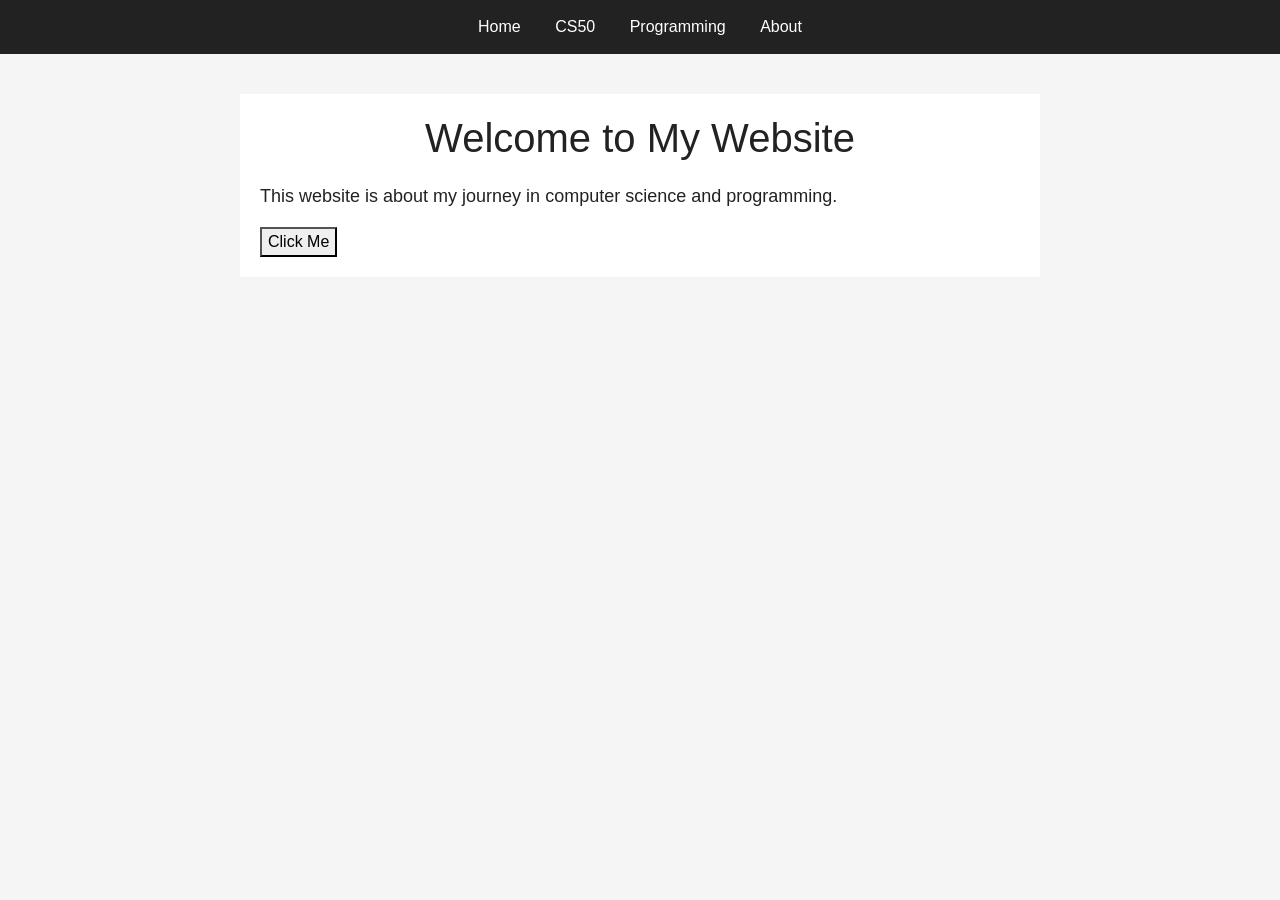
<file: Pset8/homepage/index.html>
<!DOCTYPE html>

<html lang="en">
    <head>
        <link href="https://cdn.jsdelivr.net/npm/bootstrap@5.3.8/dist/css/bootstrap.min.css" rel="stylesheet"
              integrity="sha384-sRIl4kxILFvY47J16cr9ZwB07vP4J8+LH7qKQnuqkuIAvNWLzeN8tE5YBujZqJLB"
              crossorigin="anonymous">
        <script src="https://cdn.jsdelivr.net/npm/bootstrap@5.3.8/dist/js/bootstrap.bundle.min.js"
                integrity="sha384-FKyoEForCGlyvwx9Hj09JcYn3nv7wiPVlz7YYwJrWVcXK/BmnVDxM+D2scQbITxI"
                crossorigin="anonymous"></script>
        <link href="styles.css" rel="stylesheet">
        <title>My Webpage</title>
    </head>

    <script src="script.js"></script>
    <body>
        <nav>
            <a href="index.html">Home</a>
            <a href="cs50.html">CS50</a>
            <a href="programming.html">Programming</a>
            <a href="about.html">About</a>
        </nav>

        <main>
            <h1>Welcome to My Website</h1>
            <p>This website is about my journey in computer science and programming.</p>
            <button onclick="showMessage()">Click Me</button>
        </main>
    </body>
</html>
</file>
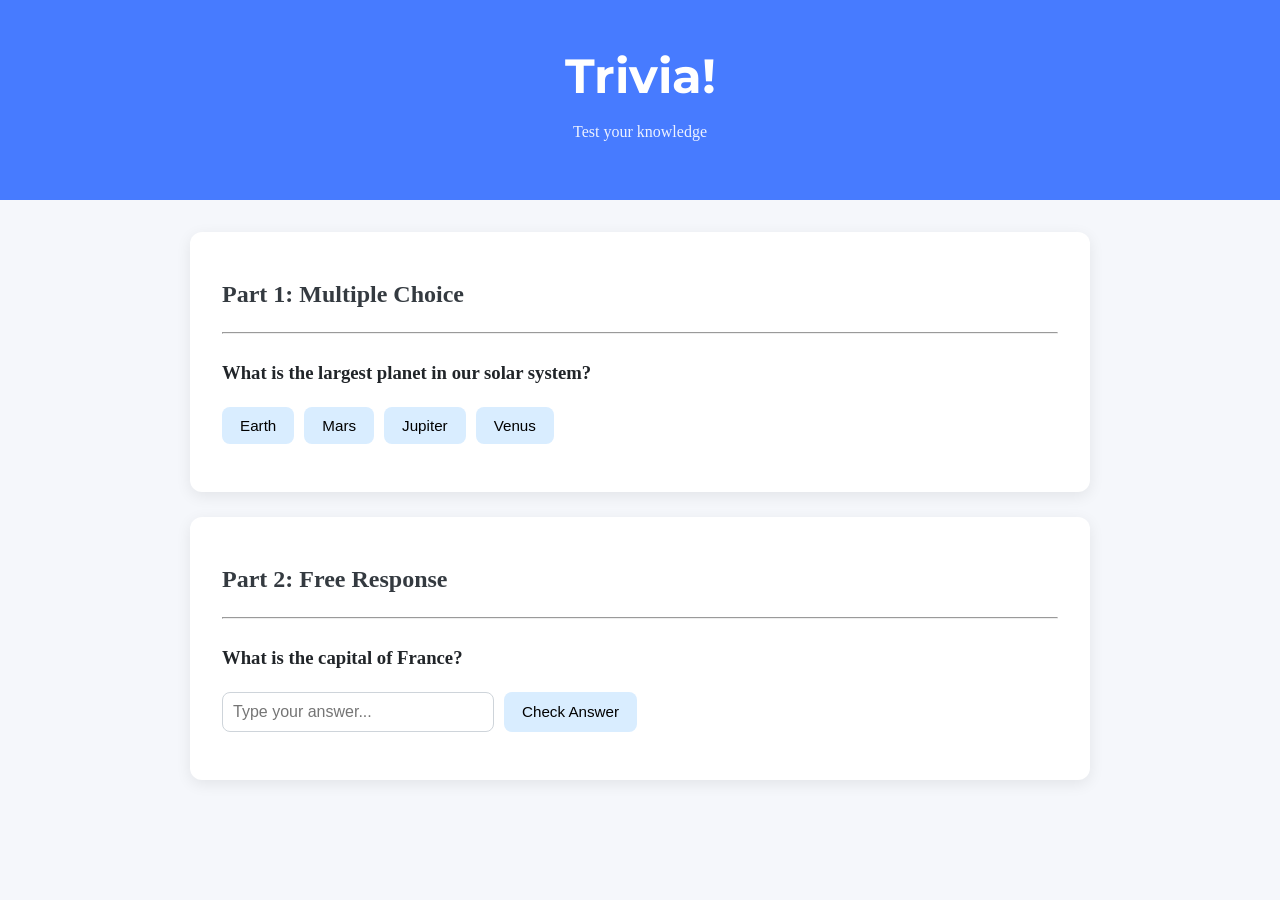
<file: Pset8/trivia/index.html>
<!DOCTYPE html>

<html lang="en">
    <head>
        <link href="https://fonts.googleapis.com/css2?family=Montserrat:wght@500&display=swap" rel="stylesheet">
        <link href="styles.css" rel="stylesheet">

        <title>Trivia!</title>

        <script>
            function checkAnswer(event)
            {
                let button = event.target;

                if (button.innerHTML == "Jupiter")
                {
                    button.style.backgroundColor = "green";
                    button.parentElement.querySelector(".feedback").innerHTML = "Correct!";
                }
                else
                {
                    button.style.backgroundColor = "red";
                    button.parentElement.querySelector(".feedback").innerHTML = "Incorrect";
                }
            }

            function checkText(event)
            {
                let button = event.target;
                let input = button.parentElement.querySelector("input");

                if (input.value.toLowerCase() == "paris")
                {
                    input.style.backgroundColor = "green";
                    input.parentElement.querySelector(".feedback").innerHTML = "Correct!";
                }
                else
                {
                    input.style.backgroundColor = "red";
                    input.parentElement.querySelector(".feedback").innerHTML = "Incorrect";
                }
            }
        </script>
    </head>

    <body>

        <div class="header">
            <h1>Trivia!</h1>
            <p>Test your knowledge</p>
        </div>

        <div class="container">

            <div class="section">

                <h2>Part 1: Multiple Choice</h2>

                <hr>

                <h3>What is the largest planet in our solar system?</h3>

                <div class="answers">
                    <button onclick="checkAnswer(event)">Earth</button>
                    <button onclick="checkAnswer(event)">Mars</button>
                    <button onclick="checkAnswer(event)">Jupiter</button>
                    <button onclick="checkAnswer(event)">Venus</button>
                </div>

                <p class="feedback"></p>

            </div>


            <div class="section">

                <h2>Part 2: Free Response</h2>

                <hr>

                <h3>What is the capital of France?</h3>

                <div class="free-answer">
                    <input type="text" placeholder="Type your answer...">

                    <button onclick="checkText(event)">Check Answer</button>
                </div>

                <p class="feedback"></p>

            </div>

        </div>

    </body>
</html>
</file>
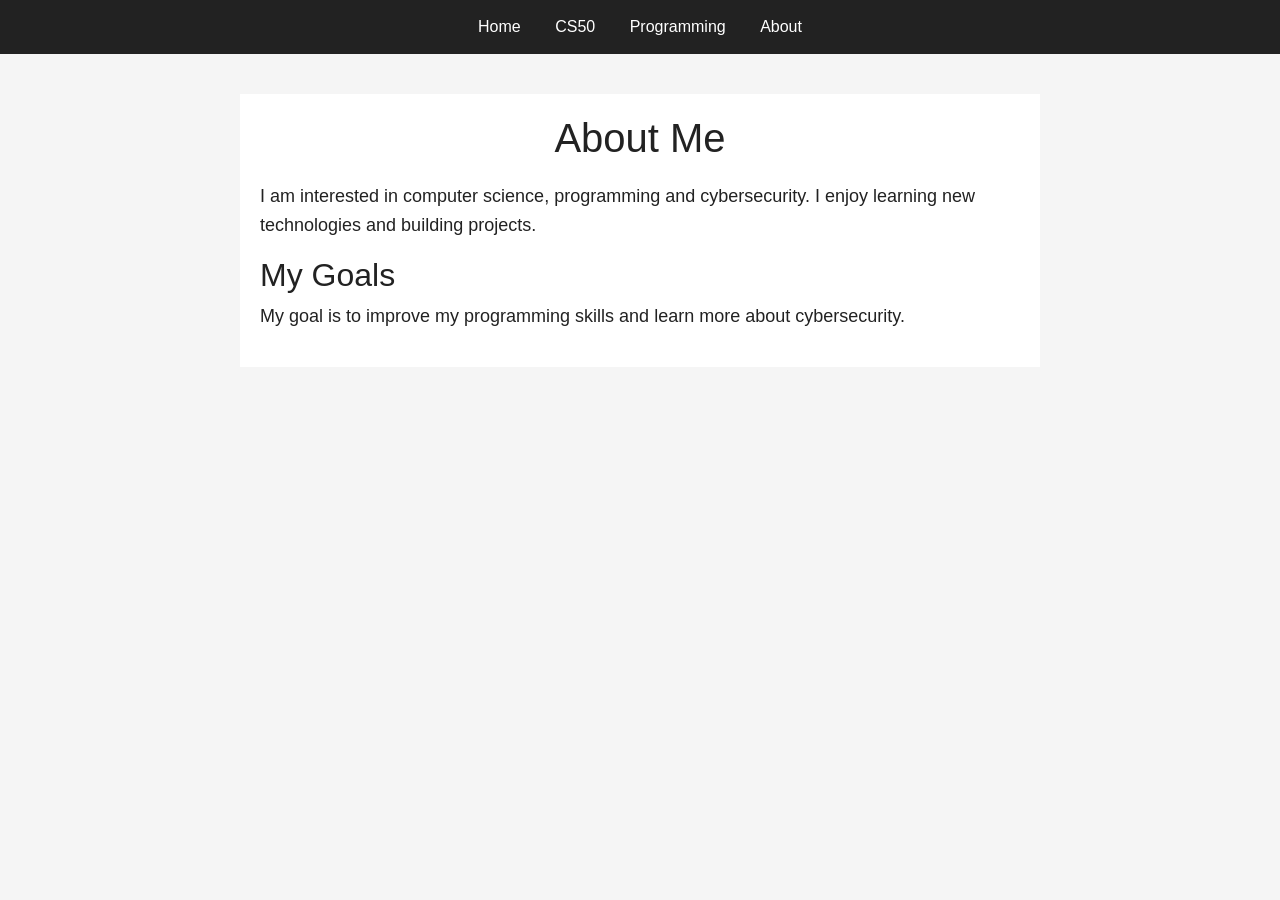
<file: Pset8/homepage/about.html>
<!DOCTYPE html>

<html lang="en">
    <head>
        <link href="https://cdn.jsdelivr.net/npm/bootstrap@5.3.8/dist/css/bootstrap.min.css" rel="stylesheet"
              integrity="sha384-sRIl4kxILFvY47J16cr9ZwB07vP4J8+LH7qKQnuqkuIAvNWLzeN8tE5YBujZqJLB"
              crossorigin="anonymous">
        <link href="styles.css" rel="stylesheet">
        <title>About Me</title>
    </head>

    <body>
        <nav>
            <a href="index.html">Home</a>
            <a href="cs50.html">CS50</a>
            <a href="programming.html">Programming</a>
            <a href="about.html">About</a>
        </nav>

        <main>
            <h1>About Me</h1>

            <p>
                I am interested in computer science, programming and cybersecurity.
                I enjoy learning new technologies and building projects.
            </p>

            <h2>My Goals</h2>
            <p>
                My goal is to improve my programming skills and learn more about
                cybersecurity.
            </p>
        </main>
    </body>
</html>
</file>
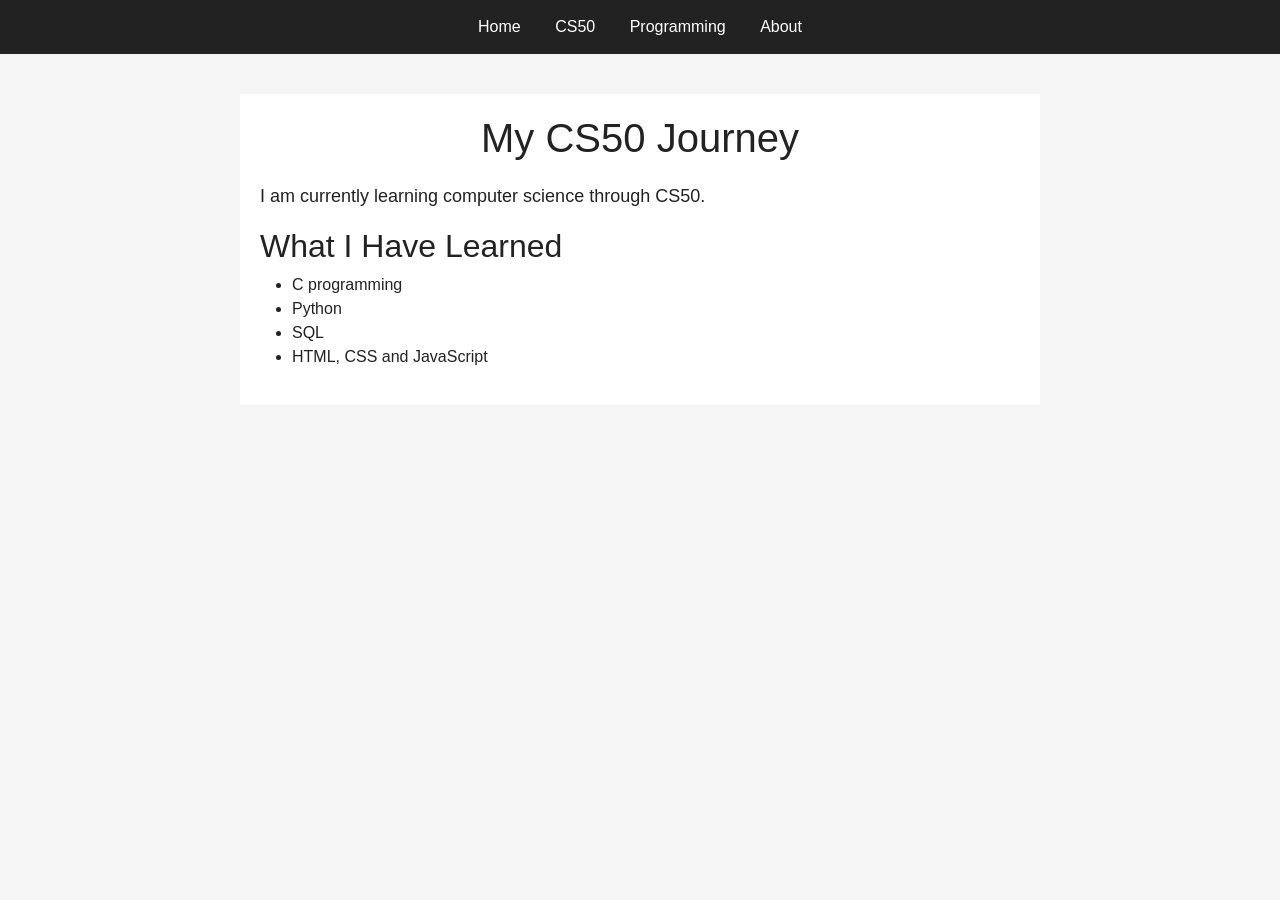
<file: Pset8/homepage/cs50.html>
<!DOCTYPE html>

<html lang="en">
    <head>
        <link href="https://cdn.jsdelivr.net/npm/bootstrap@5.3.8/dist/css/bootstrap.min.css" rel="stylesheet"
              integrity="sha384-sRIl4kxILFvY47J16cr9ZwB07vP4J8+LH7qKQnuqkuIAvNWLzeN8tE5YBujZqJLB"
              crossorigin="anonymous">
        <link href="styles.css" rel="stylesheet">
        <title>CS50</title>
    </head>

    <body>
        <nav>
            <a href="index.html">Home</a>
            <a href="cs50.html">CS50</a>
            <a href="programming.html">Programming</a>
            <a href="about.html">About</a>
        </nav>

        <main>
            <h1>My CS50 Journey</h1>
            <p>I am currently learning computer science through CS50.</p>

            <h2>What I Have Learned</h2>
            <ul>
                <li>C programming</li>
                <li>Python</li>
                <li>SQL</li>
                <li>HTML, CSS and JavaScript</li>
            </ul>
        </main>
    </body>
</html>
</file>
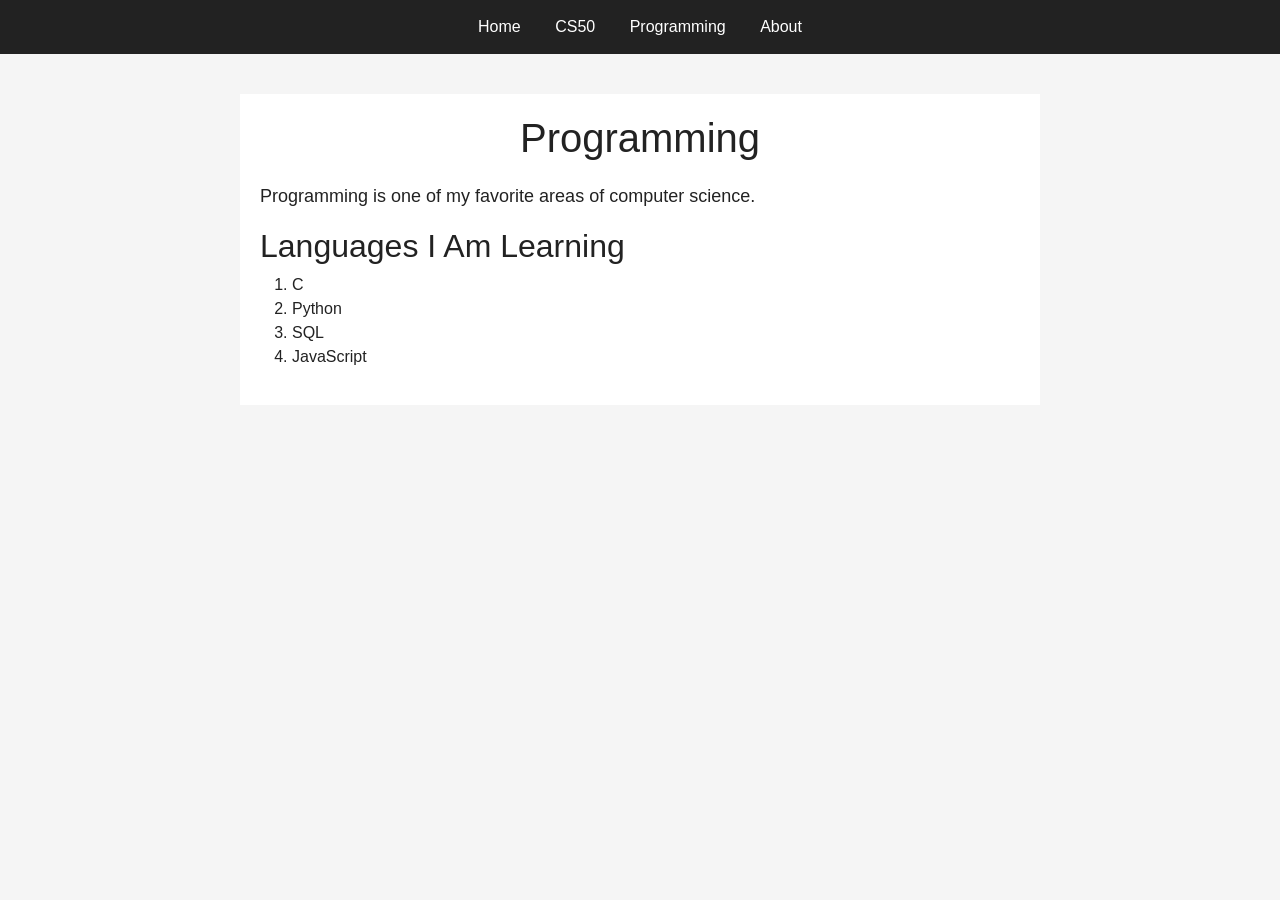
<file: Pset8/homepage/programming.html>
<!DOCTYPE html>

<html lang="en">
    <head>
        <link href="https://cdn.jsdelivr.net/npm/bootstrap@5.3.8/dist/css/bootstrap.min.css" rel="stylesheet"
              integrity="sha384-sRIl4kxILFvY47J16cr9ZwB07vP4J8+LH7qKQnuqkuIAvNWLzeN8tE5YBujZqJLB"
              crossorigin="anonymous">
        <link href="styles.css" rel="stylesheet">
        <title>Programming</title>
    </head>

    <body>
        <nav>
            <a href="index.html">Home</a>
            <a href="cs50.html">CS50</a>
            <a href="programming.html">Programming</a>
            <a href="about.html">About</a>
        </nav>

        <main>
            <h1>Programming</h1>
            <p>Programming is one of my favorite areas of computer science.</p>

            <h2>Languages I Am Learning</h2>

            <ol>
                <li>C</li>
                <li>Python</li>
                <li>SQL</li>
                <li>JavaScript</li>
            </ol>
        </main>
    </body>
</html>
</file>
<file: Pset8/homepage/styles.css>
body {
    font-family: Arial, sans-serif;
    margin: 0;
    background-color: #f5f5f5;
    color: #222;
}

nav {
    background-color: #222;
    padding: 15px;
    text-align: center;
}

nav a {
    color: white;
    text-decoration: none;
    margin: 15px;
}

main {
    max-width: 800px;
    margin: 40px auto;
    padding: 20px;
    background-color: white;
}

h1 {
    text-align: center;
    margin-bottom: 20px;
}

p {
    font-size: 18px;
    line-height: 1.6;
}
</file>
<file: Pset8/trivia/styles.css>
body {
    background-color: #f5f7fb;
    color: #212529;
    font-size: 1rem;
    font-weight: 400;
    line-height: 1.5;
    margin: 0;
    text-align: left;
}

.container {
    margin-left: auto;
    margin-right: auto;
    padding-left: 15px;
    padding-right: 15px;
    max-width: 900px;
}

.header {
    background-color: #477bff;
    color: #fff;
    margin-bottom: 2rem;
    padding: 2.5rem 1rem;
    text-align: center;
}

.header h1 {
    font-family: 'Montserrat', sans-serif;
    font-size: 48px;
    margin: 0;
}

.header p {
    margin-top: 8px;
    opacity: 0.9;
}

.section {
    background-color: white;
    border-radius: 12px;
    box-shadow: 0 4px 15px rgba(0, 0, 0, 0.08);
    margin-bottom: 25px;
    padding: 1.5rem 2rem 2rem 2rem;
}

.section:hover {
    transform: translateY(-2px);
    transition: 0.2s ease;
}

.section h2 {
    color: #343a40;
}

.section h3 {
    margin-top: 25px;
    margin-bottom: 20px;
}

.answers {
    display: flex;
    flex-wrap: wrap;
    gap: 10px;
}

button {
    background-color: #d9edff;
    border: none;
    border-radius: 8px;
    cursor: pointer;
    font-size: 0.95rem;
    padding: 10px 18px;
    transition: 0.2s ease;
}

button:hover {
    background-color: #b9ddff;
    transform: translateY(-1px);
}

.free-answer {
    display: flex;
    gap: 10px;
}

input[type="text"] {
    border: 1px solid #ced4da;
    border-radius: 8px;
    font-size: 1rem;
    padding: 10px;
    width: 250px;
}

input[type="text"]:focus {
    border-color: #477bff;
    outline: none;
}

.feedback {
    font-weight: bold;
    margin-top: 15px;
}
</file>
